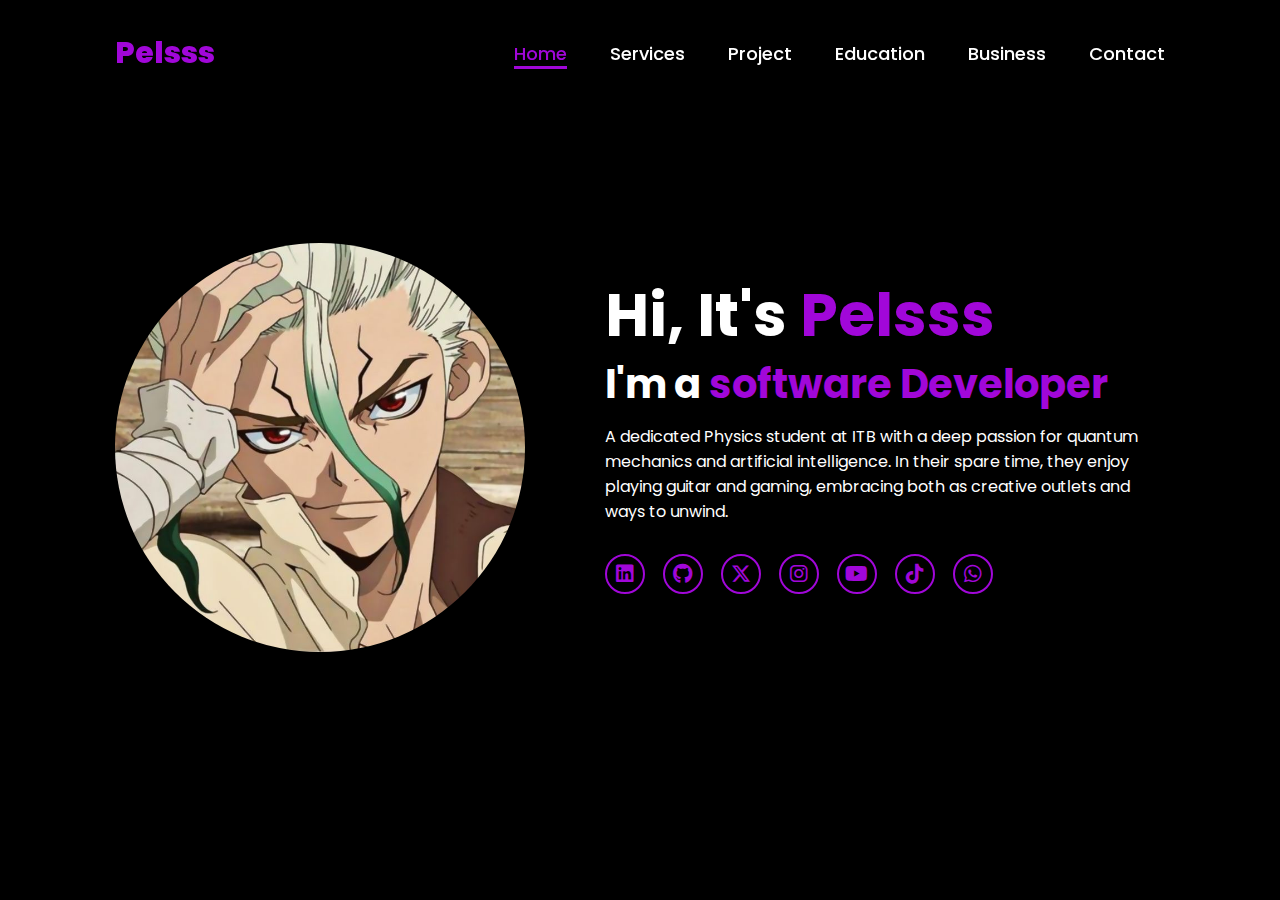
<file: porto_pelss/index.html>
<!DOCTYPE html>
<html lang="en">

<head>
    <meta charset="UTF-8">
    <meta name="viewport" content="width=device-width, initial-scale=1.0">
    <link rel="stylesheet" href="https://cdnjs.cloudflare.com/ajax/libs/font-awesome/6.5.2/css/all.min.css">
    <link rel="stylesheet" href="style.css">
    <script src="https://code.jquery.com/jquery-3.6.0.min.js"></script>
    <title>Portfolio Website</title>
</head>

<body>
    <header>
        <a href="#" class="logo">Pelsss</a>

        <nav>
            <a href="#" class="active"> Home</a>
            <a href="#">Services</a>
            <a href="#">Project</a>
            <a href="#">Education</a>
            <a href="#">Business</a>
            <a href="#">Contact</a>
        </nav>
    </header>
    <section class="home">
        <div class="home-img">
            <img src="Dr_ Stone.jpeg" alt="">
        </div>
        <div class="home-content">
            <h1>Hi, It's <span>Pelsss</span></h1>
            <h3 class="typing-text">I'm a <span></span></h3>
            <p>A dedicated Physics student at ITB with a deep passion for quantum mechanics and artificial intelligence.
                In their spare time, they enjoy playing guitar and gaming, embracing both as creative outlets and ways
                to unwind.</p>
            <div class="social-icons">
                <a href="#"><i class="fa-brands fa-linkedin"></i></a>
                <a href="#"><i class="fa-brands fa-github"></i></a>
                <a href="#"><i class="fa-brands fa-x-twitter"></i></a>
                <a href="https://instagram.com/pelsss10"><i class="fa-brands fa-instagram"></i></a>
                <a href="#"><i class="fa-brands fa-youtube"></i></a>
                <a href="#"><i class="fa-brands fa-tiktok"></i></a>
                <a href="#"><i class="fa-brands fa-whatsapp"></i></a>

            </div>
            <!-- <a href="#" class="btn">Hire me</a> -->
        </div>
    </section>
</body>

</html>
</file>
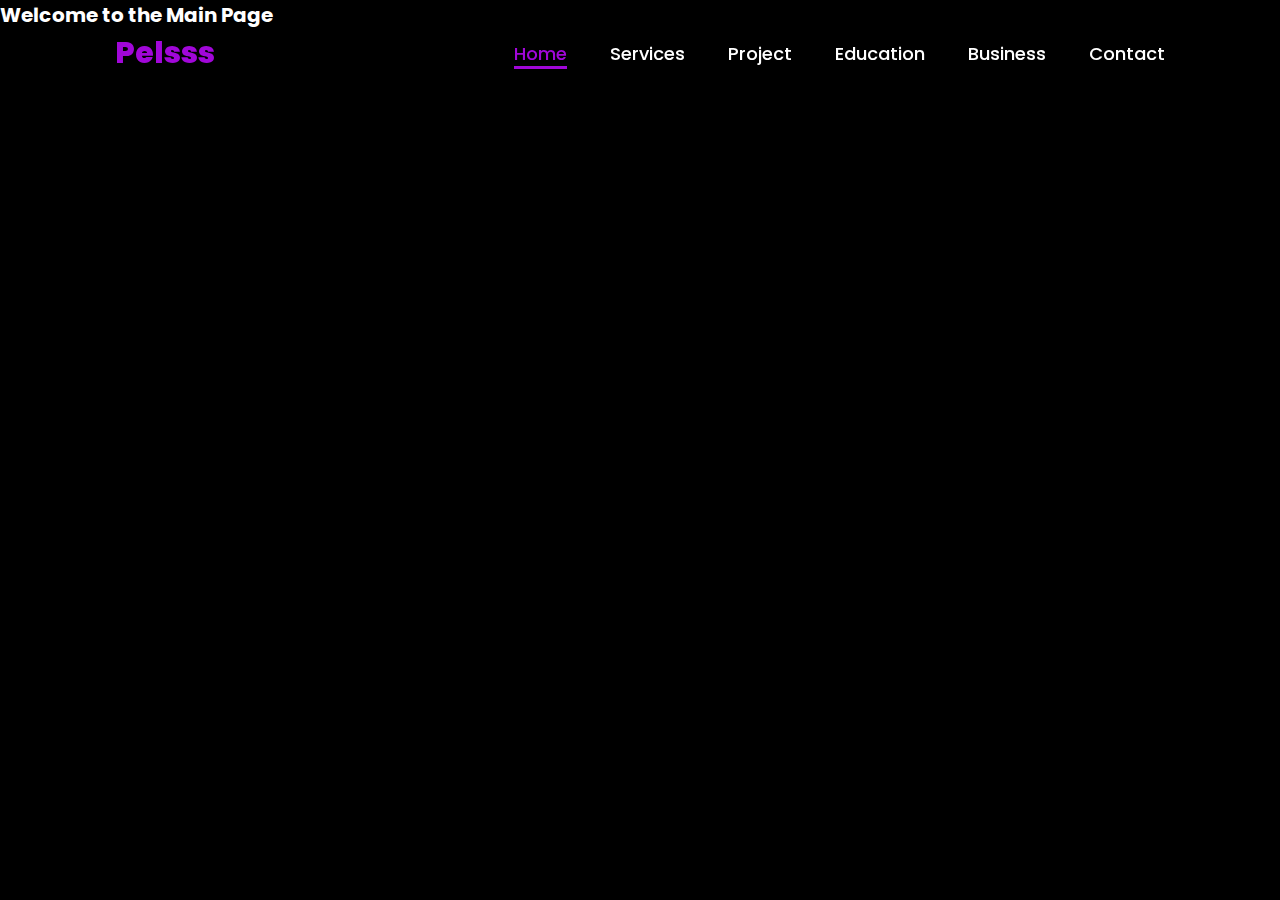
<file: porto_pelss/project.html>
<!DOCTYPE html>
<html>
<head>
    <title>Main Page</title>
    <script src="https://code.jquery.com/jquery-3.6.0.min.js"></script>
</head>
<body>
    <h1>Welcome to the Main Page</h1>
    <div id="content"></div>

    <script>
        $(document).ready(function(){
            $("#content").load("header.html");
        });
    </script>
</body>
</html>
</file>
<file: porto_pelss/style.css>
@import url('https://fonts.googleapis.com/css2?family=Poppins:wght@100;200;300;400;500;600&display=swap');

*{
    margin: 0;
    padding: 0;
    box-sizing: border-box;
    text-decoration: none;
    border: none;
    outline: none;
    font-family: 'Poppins', sans-serif;
}

html{
    font-size: 62.5%;
}

body{
    width: 100%;
    height: 100vh;
    overflow-x: hidden;
    background-color: black;
    color: white;
}

header{
    margin-top: 20px;
    position: fixed;
    top: 0;
    left: 0;
    width: 100%;
    padding: 1rem 9%;
    background-color: transparent;
    filter: drop-shadow(10px);
    display: flex;
    justify-content: space-between;
    align-items: center;
    z-index: 100;
}

.logo{
    font-size: 3rem;
    color: #a107d9;
    font-weight: 800;
    cursor: pointer;
    transition: 0.5s ease;
}

.logo:hover{
    transform: scale(1.1);
}

nav a{
    font-size: 1.8rem;
    color: white;
    margin-left: 4rem;
    font-weight: 500;
    transition: 0.3s ease;
    border-bottom: 3px solid transparent;
}

nav a:hover,
nav a.active{
    color: #a107d9;
    border-bottom: 3px solid #a107d9;
}

@media(max-width:995px){
    nav{
        position: absolute;
        display: none;
        top: 0;
        right: 0;
        width: 40%;
        border-left: 3px solid #a107d9;
        border-bottom: 3px solid #a107d9;
        border-bottom-left-radius: 2rem;
        padding: 1rem solid;
        background-color: #161616;
        border-top: 0.1rem solid rgba(0,0,0,0.1);
    }

    nav.active{
        display: block;
    }

    nav a{
        display: block;
        font-size: 2rem;
        margin: 3rem 0;
    }

    nav a:hover,
    nav a.active{
        padding: 1rem;
        border-radius: 0.5rem;
        border-bottom: 0.5rem solid #a107d9;
    }
}

section{
    min-height: 100vh;
    padding: 5rem 9% 5rem;
}

.home{
    display: flex;
    justify-content: center;
    align-items: center;
    gap: 8rem;
    background-color: black;
}

.home .home-content h1{
    font-size: 6rem;
    font-weight: 700;
    line-height: 1.3;
}

span{
    color: #a107d9;
}

.home-content h3{
    font-size: 4rem;
    margin-bottom: 1rem;
    font-weight: 700;
}

.home-content p{
    font-size: 1.6rem;
}

.home-img{
    border-radius: 50%;
}

.home-img img{
    position: relative;
    width: 32vw;
    border-radius: 50%;
    box-shadow: 0 0 25px solid #a107d9;
    cursor: pointer;
    transition: 0.2s linear;
}

.home-img img:hover{
    font-size: 1.8rem;
    font-weight: 500;
}

.social-icons a{
    display: inline-flex;
    justify-content: center;
    align-items: center;
    width: 4rem;
    height: 4rem;
    background-color: transparent;
    border: 0.2rem solid #a107d9;
    font-size: 2rem;
    border-radius: 50%;
    margin: 3rem 1.5rem 3rem 0;
    transition: 0.3s ease;
    color: #a107d9;
}

.social-icons a:hover{
    color: black;
    transform: scale(1.3) translateY(-5px);
    background-color: #a107d9;
    box-shadow: 0  0 25px #a107d9;
}

.btn{
    display: inline-block;
    padding: 1rem 2.8rem;
    background-color: black;
    border-radius: 4rem;
    font-size: 1.6rem;
    color: #a107d9;
    letter-spacing: 0.3rem;
    font-weight: 600;
    border: 2px solid #a107d9;
    transition: 0.3s ease;
    cursor: pointer;
}

.btn:hover{
    transform: scale3d(1.03);
    background-color: #a107d9;
    color: black;
    box-shadow: 0 0 25px #a107d9;
}

.typing-text{
    font-size: 34px;
    font-weight: 600;
    min-width: 280px;
}

.typing-text span{
    position: relative;
}

.typing-text span::before{
    content: "software Developer";
    color: #a107d9;
    animation: words 20s infinite;
}

.typing-text span::after{
    content: "";
    background-color: black;
    position: absolute;
    width: calc(100% + 8px);
    height: 100%;
    border-left: 3px solid black;
    right: -8;
    animation: cursor 0.6s infinite;
}

@keyframes cursor{
    to{
        border-left: 3px solid #a107d9;
    }
}

@keyframes words{
    0%, 20%{
        content: "Physics Student";
    }
    21%, 40%{
        content: "Developer";
    }
    41%, 60%{
        content: "Bussines Man";
    }
    61%, 80%{
        content: "Youtuber";
    }
    81%, 100%{
        content: "Crypto Analyst";
    }
}

@media (max-width: 1000px){
    .home{
        gap: 4rem;
    }
}

@media(max-width:995px){
    .home{
        flex-direction: column;
        margin: 5rem 4rem;
    }

    .home .home-content h3{
        font-size: 2.5rem;
    }

    .home-content h1{
        font-size: 5rem;
    }

    .home-img img{
        width: 70vw;
        margin-top: 4rem;
    }
}
</file>
